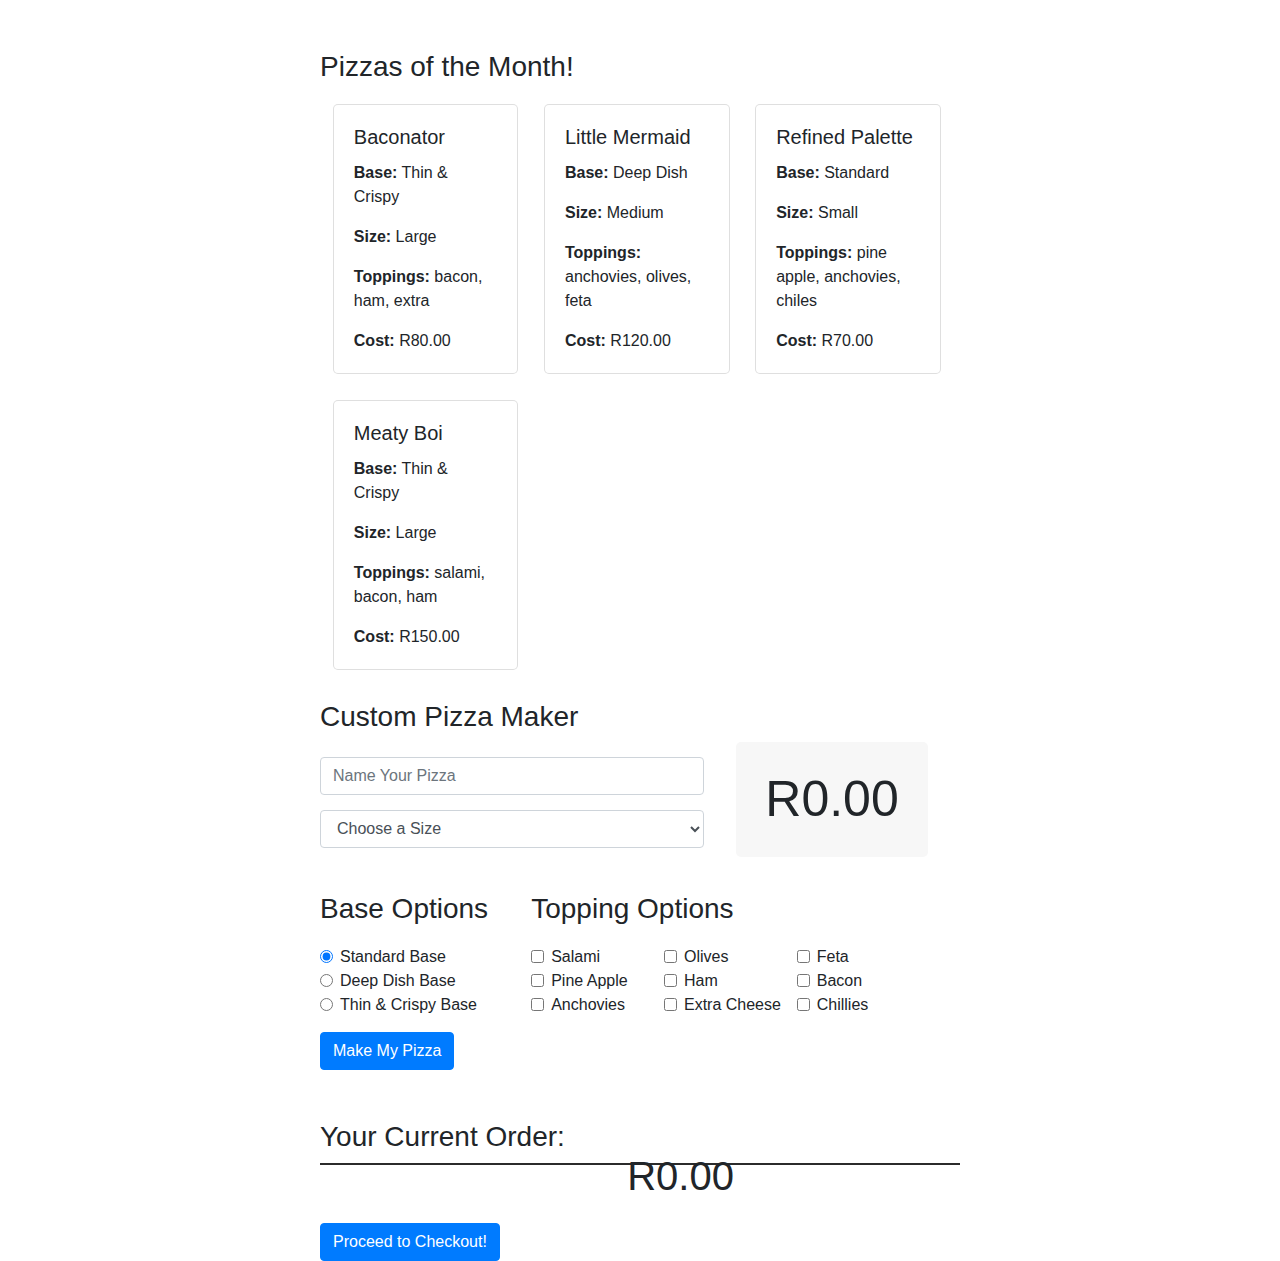
<file: index.html>
<!doctype html>
<html lang="en">
  <head>
    <!-- Required meta tags -->
    <meta charset="utf-8">
    <meta name="viewport" content="width=device-width, initial-scale=1, shrink-to-fit=no">

    <!-- Bootstrap CSS -->
    <link rel="stylesheet" href="https://cdn.jsdelivr.net/npm/bootstrap@4.0.0/dist/css/bootstrap.min.css" integrity="sha384-Gn5384xqQ1aoWXA+058RXPxPg6fy4IWvTNh0E263XmFcJlSAwiGgFAW/dAiS6JXm" crossorigin="anonymous">
    <link rel="stylesheet" href="css/main.css">

    <script src="https://code.jquery.com/jquery-3.2.1.slim.min.js" integrity="sha384-KJ3o2DKtIkvYIK3UENzmM7KCkRr/rE9/Qpg6aAZGJwFDMVNA/GpGFF93hXpG5KkN" crossorigin="anonymous"></script>
    <script src="https://cdn.jsdelivr.net/npm/popper.js@1.12.9/dist/umd/popper.min.js" integrity="sha384-ApNbgh9B+Y1QKtv3Rn7W3mgPxhU9K/ScQsAP7hUibX39j7fakFPskvXusvfa0b4Q" crossorigin="anonymous"></script>
    <script src="https://cdn.jsdelivr.net/npm/bootstrap@4.0.0/dist/js/bootstrap.min.js" integrity="sha384-JZR6Spejh4U02d8jOt6vLEHfe/JQGiRRSQQxSfFWpi1MquVdAyjUar5+76PVCmYl" crossorigin="anonymous"></script>

    <script src="js/data.js"></script>
    <script src="js/index.js"></script>

    <title>Week 4: Functions</title>
  </head>

  <body onload="displayPizza()">

    <div class="topPizzas">
      <h3>Pizzas of the Month!</h3>
      <div id="pizzaOut">
      </div>
    </div>

    <form id="pizzaForm" onchange="realTimeCost()">
      <h3>Custom Pizza Maker</h3>
      <div class="left">
        <input type="text" class="form-control" placeholder="Name Your Pizza" id="pizzaName">
        <select class="form-control" id="size">
          <option>Choose a Size</option>
          <option>Small</option>
          <option>Medium</option>
          <option>Large</option>
        </select>
      </div>

      <div class="right">
        <div class="orderCost" id="realTimeCost">R0.00</div>
      </div>

        <div class="base-options">

          <h3>Base Options</h3>

          <div class="base-checked">
            <input class="form-check-input" type="radio" name="baseRadio" id="standard" data-cost="10" value="Standard" checked>
            <label class="form-check-label" for="standard">
              Standard Base
            </label>
          </div>

          <div class="base-check">
            <input class="form-check-input" type="radio" name="baseRadio" id="deep" data-cost="15" value="Deep Dish">
            <label class="form-check-label" for="deep">
              Deep Dish Base
            </label>
          </div>

          <div class="base-check">
            <input class="form-check-input" type="radio" name="baseRadio" id="thin" data-cost="20" value="Thin & Crispy">
            <label class="form-check-label" for="thin">
              Thin & Crispy Base
            </label>
          </div>

        </div>

        <div class="toppings">
          <h3>Topping Options</h3>

          <div class="top-check">
            <input class="form-check-input" name="toppings" type="checkbox" value="salami" id="salami" data-cost="15">
            <label class="form-check-label" for="salami">
              Salami
            </label>
          </div>

          <div class="top-check">
            <input class="form-check-input" name="toppings" type="checkbox" value="olives" id="olives" data-cost="10">
            <label class="form-check-label" for="olives">
              Olives
            </label>
          </div>

          <div class="top-check">
            <input class="form-check-input" name="toppings" type="checkbox" value="feta" id="feta" data-cost="8">
            <label class="form-check-label" for="feta">
              Feta
            </label>
          </div>

          <div class="top-check">
            <input class="form-check-input" name="toppings" type="checkbox" value="pineapple" id="pineapple" data-cost="12">
            <label class="form-check-label" for="pineapple">
              Pine Apple
            </label>
          </div>

          <div class="top-check">
            <input class="form-check-input" name="toppings" type="checkbox" value="ham" id="ham" data-cost="17">
            <label class="form-check-label" for="ham">
              Ham
            </label>
          </div>

          <div class="top-check">
            <input class="form-check-input" name="toppings" type="checkbox" value="bacon" id="bacon" data-cost="20">
            <label class="form-check-label" for="bacon">
              Bacon
            </label>
          </div>

          <div class="top-check">
            <input class="form-check-input" name="toppings" type="checkbox" value="anchovies" id="anchovies" data-cost="14">
            <label class="form-check-label" for="anchovies">
              Anchovies
            </label>
          </div>

          <div class="top-check">
            <input class="form-check-input" name="toppings" type="checkbox" value="extra" id="extra" data-cost="18">
            <label class="form-check-label" for="extra">
              Extra Cheese
            </label>
          </div>

          <div class="top-check">
            <input class="form-check-input" name="toppings" type="checkbox" value="chilles" id="chilles" data-cost="12">
            <label class="form-check-label" for="chilles">
              Chillies
            </label>
          </div>

          </div>
          <button class="btn btn-primary" type="button" onclick="makePizza(); displayOrder()" >Make My Pizza</button>    

        </form>

    <div class="output">
      <div class="outHeader">
        <h3>Your Current Order:</h3>
        <div class="totalOrder"><h3 id="orderTotal">R0.00</h3></div>
      </div>
      <div id="orders">

      </div>
      <div class="button-con">
        <button class="btn btn-primary" type="button" onclick="checkout()">Proceed to Checkout!</button>    
      </div>

    </div>

    
    
  </body>
</html>
</file>
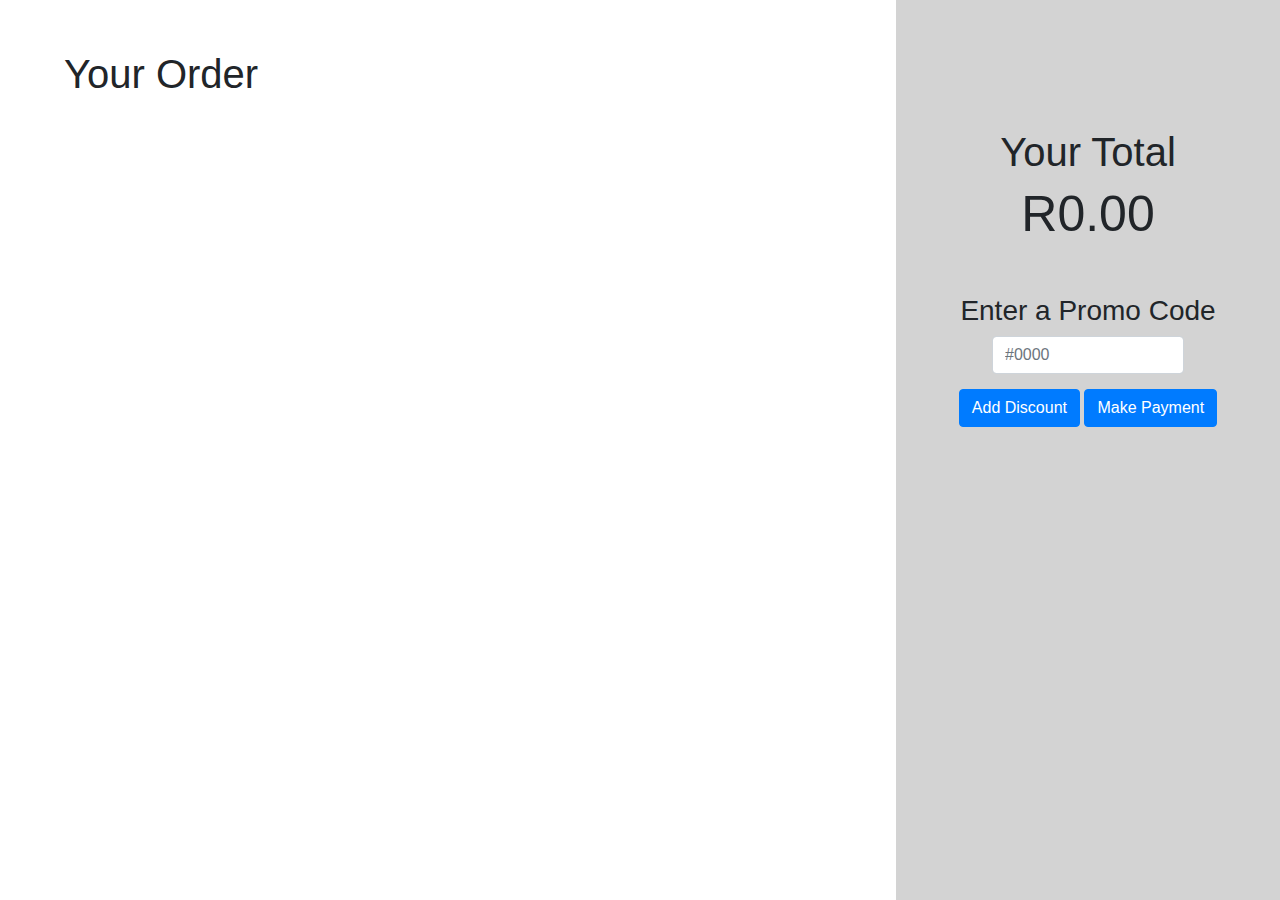
<file: pages/checkout.html>
<!DOCTYPE html>
<html lang="en">
<head>
    <meta charset="UTF-8">
    <meta http-equiv="X-UA-Compatible" content="IE=edge">
    <meta name="viewport" content="width=device-width, initial-scale=1.0">
    <title>Checkout</title>

    <!-- Bootstrap CSS -->
    <link rel="stylesheet" href="https://cdn.jsdelivr.net/npm/bootstrap@4.0.0/dist/css/bootstrap.min.css" integrity="sha384-Gn5384xqQ1aoWXA+058RXPxPg6fy4IWvTNh0E263XmFcJlSAwiGgFAW/dAiS6JXm" crossorigin="anonymous">

    <script src="https://code.jquery.com/jquery-3.2.1.slim.min.js" integrity="sha384-KJ3o2DKtIkvYIK3UENzmM7KCkRr/rE9/Qpg6aAZGJwFDMVNA/GpGFF93hXpG5KkN" crossorigin="anonymous"></script>
    <script src="https://cdn.jsdelivr.net/npm/popper.js@1.12.9/dist/umd/popper.min.js" integrity="sha384-ApNbgh9B+Y1QKtv3Rn7W3mgPxhU9K/ScQsAP7hUibX39j7fakFPskvXusvfa0b4Q" crossorigin="anonymous"></script>
    <script src="https://cdn.jsdelivr.net/npm/bootstrap@4.0.0/dist/js/bootstrap.min.js" integrity="sha384-JZR6Spejh4U02d8jOt6vLEHfe/JQGiRRSQQxSfFWpi1MquVdAyjUar5+76PVCmYl" crossorigin="anonymous"></script>


    <link rel="stylesheet" href="../css/main.css"> 

    <script src="../js/checkout.js"></script>
</head>
<body onload="displayCheck()">
    <div class="checkLeft">
        <h1>Your Order</h1>
        <div id="checkoutOrder">
            
        </div>
    </div>
    <div class="checkRight">
        <h1>Your Total</h1>
        <h2 id="totalOut" class="total">R0.00</h2>

        <h3>Enter a Promo Code</h3>
        <input type="text" class="form-control" placeholder="#0000" id="promo">
        <button class="btn btn-primary" type="button" onclick="">Add Discount</button>  

        <button class="btn btn-primary" type="button" onclick="resetReturn()">Make Payment</button>  


    </div>
</body>
</html>
</file>
<file: css/main.css>
body{
    margin: 0;
    padding: 0;
}

form{
    width: 50%;
    margin:  0 auto;
    margin-top: 50px;
}

.topPizzas{
    width: 50%;
    margin:  0 auto;
    margin-top: 50px;
    height: 600px;
}

#pizzaOut h1{
    text-align: center;
    margin-top: 200px;
    font-style: italic;
    opacity: 0.8;
}


.left{
    width: 60%;
    float: left;
    height: 130px;
}

.button-con{
    width: 100%;
    float: left;
}

.right{
    height: 130px;
    width: 40%;
    float: left;
    text-align: center;
    padding-left: 5%;
    padding-right: 5%;
   
}

.orderCost{
    background-color: #f7f7f7;
    font-size: 50px;
    padding-top: 20px;
    padding-bottom: 20px;
    border-radius: 5px;
}

.card{
    width: 29%;
    height: auto;
    border-radius: 5px;
    margin-top: 15px;
    float: left;
    margin: 2%;
}

input{
    margin-top: 15px;
}

select{
    margin-top: 15px;
}

.btn{
    margin-top: 15px;
}

.base-options{
    width: 33%;
    height: 100px;
    margin-top: 20px;
    padding-left: 20px;
    float: left;
}

.base-options h3{
   margin-left:  -20px;
   margin-bottom: 20px;
}

.toppings{
    width: 66%;
    margin-top: 20px;
    float: left;
    padding-left: 20px;
}

.toppings h3{
    margin-left:  -20px;
    margin-bottom: 20px;
}

.top-check{
    width: 33%;
    float: left;
}


.output{
    width: 50%;
    height: 45px;
    margin:  0 auto;
    margin-top: 50px;
    border-bottom: 2px solid #2b2b2b;
}

.outHeader h3{
    float: left;
}

.totalOrder{
    float: left;
    margin-left: 48%;
}

.totalOrder h3{
    font-size: 40px;
    margin-top: -10px;
}

.checkLeft{
    width: 70%;
    height: 100vh;
    float: left;
    padding-left: 5%;
}

.checkLeft h1{
    margin-top: 50px;
}

.checkLeft h3{
    margin: 0;
    padding: 0;
}

.checkRight {
    width: 30%;
    height: 100vh;
    float: left;
    background-color: lightgray;
    padding-top: 10%;
    text-align: center;
}

.checkRight input {
    width: 50%;
    margin:  0 auto;
}

.checkRight h2{
   font-size: 50px;
   font-weight: 100;
}

.checkRight h3{
    margin-top: 50px;
    font-weight: 100;
 }

 .orderLine{
    width: 90%;
    height: 50px;
    background-color: #f7f7f7;
    border-radius: 5px;
    margin-top: 20px;
 }

 .orderLine p{
    float: left;
    padding-left: 20px;
    padding-right: 20px;
    margin-right: 20px;
    padding-top: 13px ;
 }
</file>
